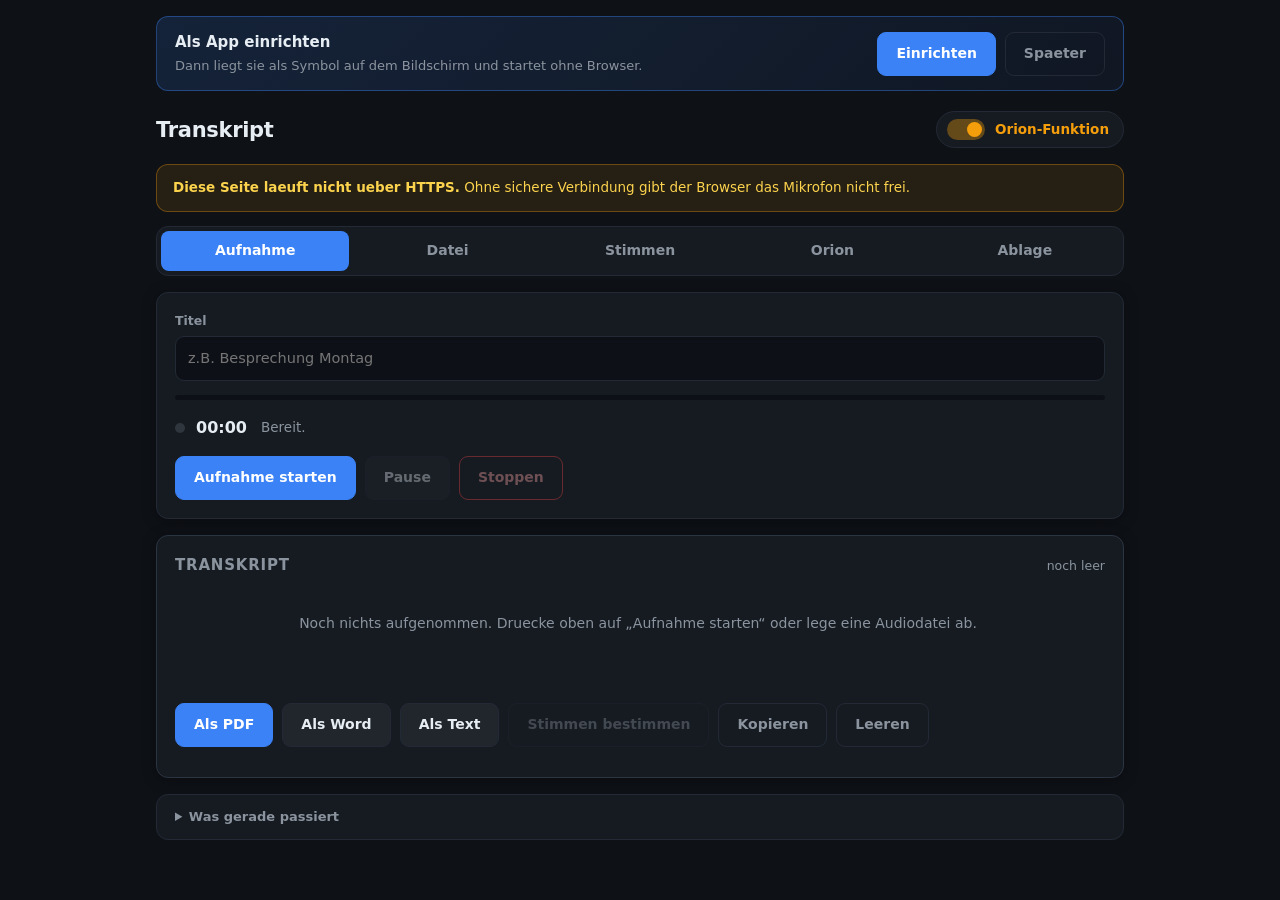
<file: docs/index.html>
<!DOCTYPE html>
<html lang="de">
<head>
<meta charset="utf-8">
<meta name="viewport" content="width=device-width, initial-scale=1, viewport-fit=cover">
<meta name="theme-color" content="#0e1116">
<title>Transkript</title>
<link rel="stylesheet" href="stil.css?v=5">

<link rel="manifest" href="manifest.json">
<link rel="icon" type="image/png" sizes="192x192" href="symbol-192.png">
<link rel="apple-touch-icon" href="symbol-192.png">
<meta name="apple-mobile-web-app-capable" content="yes">
<meta name="apple-mobile-web-app-status-bar-style" content="black-translucent">
<meta name="apple-mobile-web-app-title" content="Transkript">
<meta name="mobile-web-app-capable" content="yes">
</head>
<body>

<div id="anbieten" class="anbieten" hidden>
  <div class="anbietenText">
    <strong>Als App einrichten</strong>
    <span>Dann liegt sie als Symbol auf dem Bildschirm und startet ohne Browser.</span>
  </div>
  <div class="knopfReihe">
    <button id="knopfInstallieren" class="knopf haupt">Einrichten</button>
    <button id="knopfSpaeter" class="knopf still">Spaeter</button>
  </div>
</div>

<header class="kopf">
  <h1>Transkript</h1>
  <label class="schalter" title="Fachbegriffe rund um Wettboersen und Quotenrechnung">
    <input type="checkbox" id="orionSchalter" checked>
    <span class="schieber"></span>
    <span class="schalterText">Orion-Funktion</span>
  </label>
</header>

<div id="warnung" class="warnung" hidden></div>

<nav class="reiter">
  <button class="reiterKnopf aktiv" data-ziel="tafelAufnahme">Aufnahme</button>
  <button class="reiterKnopf" data-ziel="tafelDatei">Datei</button>
  <button class="reiterKnopf" data-ziel="tafelStimmen">Stimmen</button>
  <button class="reiterKnopf" data-ziel="tafelOrion">Orion</button>
  <button class="reiterKnopf" data-ziel="tafelAblage">Ablage</button>
</nav>

<main>

  <!-- ============ AUFNAHME ============ -->
  <section id="tafelAufnahme" class="tafel aktiv">
    <div class="karte">
      <label class="feld">
        <span>Titel</span>
        <input type="text" id="titel" placeholder="z.B. Besprechung Montag">
      </label>

      <div class="pegelBalken"><div class="pegelFuellung" id="pegel"></div></div>

      <div class="standZeile">
        <span class="punkt" id="punkt"></span>
        <span id="uhr">00:00</span>
        <span class="standText" id="standText">Bereit.</span>
      </div>

      <div class="knopfReihe">
        <button id="knopfStart" class="knopf haupt">Aufnahme starten</button>
        <button id="knopfPause" class="knopf" disabled>Pause</button>
        <button id="knopfStopp" class="knopf gefahr" disabled>Stoppen</button>
      </div>
    </div>
  </section>

  <!-- ============ DATEI ============ -->
  <section id="tafelDatei" class="tafel">
    <div class="karte">
      <div class="ablegeFeld" id="ablegeFeld">
        <p><strong>Audiodatei hierher ziehen</strong></p>
        <p class="klein">oder tippen zum Auswaehlen.
           MP3, WAV, M4A, MP4, OGG, OPUS, FLAC und mehr.</p>
        <input type="file" id="dateiWahl" accept="audio/*,video/*" hidden>
      </div>
      <p class="hinweis klein">
        Die Datei wird hier im Browser verarbeitet, sie geht nirgendwohin.
        Lange Dateien brauchen entsprechend lange und viel Arbeitsspeicher.
      </p>
    </div>
  </section>

  <!-- ============ STIMMEN ============ -->
  <section id="tafelStimmen" class="tafel">
    <div class="karte">
      <h2>Genauigkeit der Spracherkennung</h2>
      <label class="feld">
        <select id="modellGroesse">
          <option value="klein">klein, schnell, ungenauer (~40 MB)</option>
          <option value="mittel">mittel, empfohlen (~45 MB)</option>
          <option value="gross">gross, am genauesten, langsam (~130 MB)</option>
        </select>
      </label>
      <p class="hinweis klein" id="modellStand">
        Wird beim ersten Mal geholt und danach im Browser behalten.
      </p>
    </div>

    <div class="karte">
      <h2>Empfindlichkeit</h2>
      <p class="hinweis">
        Wie viel mitgeschrieben wird. Hoch heisst: auch leise Stimmen und
        kurze Zwischenrufe kommen mit. Dafuer landet auch mal ein Rascheln
        im Text.
      </p>
      <div class="schieberZeile">
        <input type="range" id="empfindlichkeit" min="1" max="5" step="1" value="4">
        <span class="schieberWert" id="empfindlichkeitText">4</span>
      </div>
      <div class="schieberBeschriftung">
        <span>nur laute Stimmen</span><span>auch Gemurmel</span>
      </div>
    </div>

    <div class="karte">
      <h2>Stimmen trennen</h2>
      <label class="feld ankreuz">
        <input type="checkbox" id="stimmenAn" checked>
        <span>Erkennen, wer gerade spricht</span>
      </label>
      <p class="hinweis klein">
        Nach dem Stoppen wird die Tonspur noch einmal durchgegangen und
        jede Stimme bekommt ihren eigenen Fingerabdruck. Beim ersten Mal
        werden dafuer rund 100 MB geholt.
      </p>

      <label class="feld">
        <span>Anzahl Personen</span>
        <select id="anzahlPersonen">
          <option value="0">selbst herausfinden</option>
          <option value="2">genau 2</option>
          <option value="3">genau 3</option>
          <option value="4">genau 4</option>
          <option value="5">genau 5</option>
          <option value="6">genau 6</option>
          <option value="8">genau 8</option>
          <option value="10">genau 10</option>
        </select>
      </label>

      <label class="feld">
        <span>Wie schnell zwei Stimmen als verschiedene Personen gelten</span>
        <div class="schieberZeile">
          <input type="range" id="aehnlichkeit" min="0.70" max="0.95" step="0.01" value="0.83">
          <span class="schieberWert" id="aehnlichkeitText">0.83</span>
        </div>
        <div class="schieberBeschriftung">
          <span>eher weniger Personen</span><span>eher mehr</span>
        </div>
      </label>
    </div>

    <div class="karte">
      <h2>Geraeusche erkennen</h2>
      <label class="feld ankreuz">
        <input type="checkbox" id="toeneAn">
        <span>Musik, Hund, Applaus und aehnliches eintragen</span>
      </label>
      <p class="hinweis klein">
        Nur in den Sprechpausen. Dieser Teil ist der langsamste und holt
        beim ersten Mal rund 90 MB, deshalb ist er ab Werk aus.
      </p>

      <label class="feld ankreuz">
        <input type="checkbox" id="musikWeglassen">
        <span>Musik nicht eintragen</span>
      </label>

      <label class="feld">
        <span>Ab welcher Sicherheit ein Geraeusch eingetragen wird</span>
        <div class="schieberZeile">
          <input type="range" id="tonSchwelle" min="0.15" max="0.7" step="0.05" value="0.3">
          <span class="schieberWert" id="tonSchwelleText">0.30</span>
        </div>
      </label>
    </div>
  </section>

  <!-- ============ ORION ============ -->
  <section id="tafelOrion" class="tafel">
    <div class="karte">
      <p class="hinweis">
        Die Orion-Funktion zieht Fachbegriffe gerade, die verhoert wurden.
        Aus &bdquo;Polimarket&ldquo; wird &bdquo;Polymarket&ldquo;. Ist sie
        aus, bleibt der Text genau so, wie er erkannt wurde.
      </p>
      <p class="zahlenZeile">
        <span id="zahlBegriffe">0</span> Begriffe &nbsp;&middot;&nbsp;
        <span id="zahlKorrekturen">0</span> Korrekturregeln
      </p>

      <label class="feld">
        <span>Fachbegriffe (eine Zeile = ein Begriff)</span>
        <textarea id="feldBegriffe" rows="9" spellcheck="false"></textarea>
      </label>
      <label class="feld">
        <span>Korrekturen (falsch gehoert = richtig)</span>
        <textarea id="feldKorrekturen" rows="7" spellcheck="false"></textarea>
      </label>

      <div class="knopfReihe">
        <button id="knopfBegriffeSpeichern" class="knopf haupt">Speichern</button>
        <button id="knopfBegriffeZurueck" class="knopf still">Auf Standard zuruecksetzen</button>
      </div>
    </div>

    <div class="karte">
      <h2>Sprache</h2>
      <label class="feld">
        <select id="sprache">
          <option value="de">Deutsch</option>
          <option value="en">Englisch</option>
          <option value="auto">selbst erkennen</option>
        </select>
      </label>
      <label class="feld ankreuz">
        <input type="checkbox" id="zeitstempel">
        <span>Zeitstempel in der heruntergeladenen Datei</span>
      </label>
    </div>
  </section>

  <!-- ============ ABLAGE ============ -->
  <section id="tafelAblage" class="tafel">
    <div class="karte">
      <h2>Gespeicherte Transkripte</h2>
      <div class="knopfReihe">
        <button id="knopfAblageSpeichern" class="knopf haupt">Aktuelles speichern</button>
        <button id="knopfNeu" class="knopf">Neues Transkript</button>
        <button id="knopfTon" class="knopf still">Tonaufnahme laden</button>
      </div>
      <p class="hinweis klein" id="platzStand"></p>
      <div id="ablageListe"></div>
    </div>

    <div class="karte">
      <h2>App und Offline</h2>
      <p class="hinweis" id="appStand">wird geprueft ...</p>

      <div class="knopfReihe">
        <button id="knopfInstallieren2" class="knopf haupt" hidden>Als App einrichten</button>
        <button id="knopfVorladen" class="knopf">Alles fuer offline laden</button>
        <button id="knopfAufraeumen" class="knopf still">Gespeicherte Modelle loeschen</button>
      </div>

      <p class="hinweis klein" id="vorladenStand"></p>
      <p class="hinweis klein">
        Nach dem Vorladen laeuft alles ohne Internet. Die Modelle bleiben im
        Geraet, bis du sie hier wieder loeschst.
      </p>
    </div>
  </section>

  <!-- ============ TRANSKRIPT ============ -->
  <section class="karte transkriptKarte">
    <div class="transkriptKopf">
      <h2>Transkript</h2>
      <span class="zahlenZeile" id="transkriptZahlen">noch leer</span>
    </div>

    <div id="personenLeiste" class="personenLeiste"></div>

    <div id="transkript" class="transkript">
      <p class="leer">Noch nichts aufgenommen.
         Druecke oben auf &bdquo;Aufnahme starten&ldquo; oder lege eine
         Audiodatei ab.</p>
    </div>

    <p class="vorlaeufig" id="vorlaeufig"></p>

    <div class="knopfReihe">
      <button class="knopf haupt" data-format="pdf">Als PDF</button>
      <button class="knopf" data-format="doc">Als Word</button>
      <button class="knopf" data-format="txt">Als Text</button>
      <button class="knopf still" id="knopfSprecher">Stimmen bestimmen</button>
      <button class="knopf still" id="knopfKopieren">Kopieren</button>
      <button class="knopf still" id="knopfLeeren">Leeren</button>
    </div>
    <p class="hinweis klein" id="filterHinweis"></p>
  </section>

  <details class="protokollKasten">
    <summary>Was gerade passiert</summary>
    <pre id="protokoll"></pre>
  </details>

</main>

<div id="meldung" class="meldung"></div>

<script src="begriffe.js?v=5"></script>
<script src="orion.js?v=5"></script>
<script src="pdf.js?v=5"></script>
<script type="module" src="logik.js?v=5"></script>
</body>
</html>
</file>
<file: docs/stil.css>
/* ==================================================================
   Transkript - reine DESIGN-SCHICHT.

   Diese Datei darf komplett geloescht werden. Dann sieht die App nackt
   aus, funktioniert aber zu hundert Prozent weiter. Hier steht kein
   einziger Rechenweg und keine Ablaufsteuerung, nur Aussehen.
   ================================================================== */

:root {
  --grund:        #0e1116;
  --karte:        #161b22;
  --karte-rand:   #232a35;
  --schrift:      #e6edf3;
  --schrift-leise:#8b949e;
  --akzent:       #3b82f6;
  --akzent-hell:  #60a5fa;
  --orion:        #f59e0b;
  --gut:          #22c55e;
  --gefahr:       #ef4444;
  --rundung:      12px;
  --schatten:     0 2px 14px rgba(0,0,0,.35);
}

* { box-sizing: border-box; }

body {
  margin: 0 auto;
  padding: 0 16px 40px;
  background: var(--grund);
  color: var(--schrift);
  font-family: "Segoe UI", system-ui, -apple-system, sans-serif;
  font-size: 15px;
  line-height: 1.55;
  max-width: 1000px;
  -webkit-text-size-adjust: 100%;
}

h1 { font-size: 21px; margin: 0; letter-spacing: -.3px; }
h2 { font-size: 15px; margin: 0 0 12px; color: var(--schrift-leise);
     text-transform: uppercase; letter-spacing: .8px; font-weight: 600; }

code {
  font-family: "Consolas", ui-monospace, monospace; font-size: 12.5px;
  background: #0d1117; padding: 2px 6px; border-radius: 5px;
  border: 1px solid var(--karte-rand);
}

/* ------------------------------ Kopf ------------------------------ */

.kopf {
  display: flex; align-items: center; justify-content: space-between;
  gap: 16px; padding: 20px 0 16px; flex-wrap: wrap;
}

.schalter {
  display: inline-flex; align-items: center; gap: 10px;
  cursor: pointer; user-select: none;
  background: var(--karte); border: 1px solid var(--karte-rand);
  padding: 7px 14px 7px 10px; border-radius: 999px;
  transition: border-color .18s;
}
.schalter:hover { border-color: var(--orion); }
.schalter input { display: none; }

.schieber {
  width: 38px; height: 21px; border-radius: 999px;
  background: #30363d; position: relative; flex: none;
  transition: background .2s;
}
.schieber::after {
  content: ""; position: absolute; top: 3px; left: 3px;
  width: 15px; height: 15px; border-radius: 50%;
  background: #8b949e; transition: transform .2s, background .2s;
}
.schalter input:checked + .schieber { background: rgba(245,158,11,.35); }
.schalter input:checked + .schieber::after {
  transform: translateX(17px); background: var(--orion);
}
.schalterText { font-size: 13.5px; font-weight: 600; color: var(--schrift-leise); }
.schalter input:checked ~ .schalterText { color: var(--orion); }

/* ------------------------------ Reiter ------------------------------ */

.reiter {
  display: flex; gap: 4px; margin-bottom: 16px;
  background: var(--karte); padding: 4px;
  border: 1px solid var(--karte-rand); border-radius: var(--rundung);
  overflow-x: auto;
}
.reiterKnopf {
  flex: 1; min-width: 76px; padding: 9px 10px;
  background: transparent; border: 0; border-radius: 8px;
  color: var(--schrift-leise); font: inherit; font-weight: 600;
  font-size: 14px; cursor: pointer; transition: background .15s, color .15s;
}
.reiterKnopf:hover { color: var(--schrift); }
.reiterKnopf.aktiv { background: var(--akzent); color: #fff; }

.tafel { display: none; }
.tafel.aktiv { display: block; }

/* ------------------------------ Karten ------------------------------ */

.karte {
  background: var(--karte); border: 1px solid var(--karte-rand);
  border-radius: var(--rundung); padding: 18px; margin-bottom: 16px;
  box-shadow: var(--schatten);
}

.feld { display: block; margin-bottom: 14px; }
.feld > span {
  display: block; font-size: 12.5px; font-weight: 600;
  color: var(--schrift-leise); margin-bottom: 6px;
}
.feld.ankreuz { display: flex; align-items: center; gap: 9px; cursor: pointer; }
.feld.ankreuz > span { margin: 0; font-weight: 500; color: var(--schrift);
                       font-size: 14.5px; }

input[type=text], select, textarea {
  width: 100%; padding: 10px 12px;
  background: #0d1117; color: var(--schrift);
  border: 1px solid var(--karte-rand); border-radius: 9px;
  font: inherit; font-size: 14.5px; transition: border-color .15s;
}
textarea { font-family: "Consolas", ui-monospace, monospace; font-size: 13px;
           line-height: 1.6; resize: vertical; }
input:focus, select:focus, textarea:focus { outline: none; border-color: var(--akzent); }
input[type=checkbox] { width: 17px; height: 17px; accent-color: var(--akzent);
                       flex: none; }
select:disabled, input:disabled { opacity: .5; }

.hinweis { font-size: 13.5px; color: var(--schrift-leise); margin: 0 0 12px; }
.hinweis.klein { font-size: 12.5px; }
.klein { font-size: 13px; color: var(--schrift-leise); }
.zahlenZeile { font-size: 12.5px; color: var(--schrift-leise); }

.warnung {
  background: rgba(245,158,11,.1); border: 1px solid rgba(245,158,11,.35);
  border-radius: 9px; padding: 12px 14px; margin: 0;
  font-size: 13.5px; color: #fcd34d; line-height: 1.7;
}

/* ------------------------------ Schieberegler ------------------------------ */

.schieberZeile { display: flex; align-items: center; gap: 14px; }
.schieberZeile input[type=range] {
  flex: 1; accent-color: var(--akzent); height: 22px; cursor: pointer;
}
.schieberWert {
  min-width: 42px; text-align: right; font-variant-numeric: tabular-nums;
  font-weight: 700; font-size: 15px; color: var(--akzent-hell);
}
.schieberBeschriftung {
  display: flex; justify-content: space-between;
  font-size: 11.5px; color: #55606d; margin-top: 2px;
}

/* ------------------------------ Knoepfe ------------------------------ */

.knopfReihe { display: flex; gap: 9px; flex-wrap: wrap; margin-top: 4px; }

.knopf {
  padding: 10px 18px; border-radius: 9px; cursor: pointer;
  background: #21262d; color: var(--schrift);
  border: 1px solid var(--karte-rand);
  font: inherit; font-size: 14px; font-weight: 600;
  transition: background .15s, transform .08s, opacity .15s;
}
.knopf:hover:not(:disabled) { background: #2d333b; }
.knopf:active:not(:disabled) { transform: translateY(1px); }
.knopf:disabled { opacity: .38; cursor: not-allowed; }

.knopf.haupt { background: var(--akzent); border-color: var(--akzent); color: #fff; }
.knopf.haupt:hover:not(:disabled) { background: var(--akzent-hell); }
.knopf.gefahr { background: transparent; border-color: var(--gefahr); color: #fca5a5; }
.knopf.gefahr:hover:not(:disabled) { background: rgba(239,68,68,.14); }
.knopf.still { background: transparent; color: var(--schrift-leise); }
.knopf.still:hover:not(:disabled) { color: var(--schrift); }

/* ------------------------------ Pegel ------------------------------ */

.pegelBalken {
  height: 5px; background: #0d1117; border-radius: 999px;
  overflow: hidden; margin: 4px 0 16px;
}
.pegelFuellung {
  height: 100%; width: 0;
  background: linear-gradient(90deg, var(--gut), var(--orion));
  border-radius: 999px; transition: width .18s ease-out;
}
body.nimmtAuf .pegelBalken { box-shadow: 0 0 0 1px rgba(34,197,94,.28); }

/* ------------------------------ Ablegefeld ------------------------------ */

.ablegeFeld {
  border: 2px dashed var(--karte-rand); border-radius: var(--rundung);
  padding: 34px 20px; text-align: center; cursor: pointer;
  transition: border-color .18s, background .18s;
}
.ablegeFeld:hover, .ablegeFeld.darueber {
  border-color: var(--akzent); background: rgba(59,130,246,.07);
}
.ablegeFeld p { margin: 0 0 6px; }

.auftrag {
  margin-top: 12px; padding: 12px 14px; border-radius: 10px;
  background: #0d1117; border-left: 3px solid var(--schrift-leise);
}
.auftrag.laeuft { border-left-color: var(--akzent); }
.auftrag.fertig { border-left-color: var(--gut); }
.auftrag.fehler { border-left-color: var(--gefahr); }
.auftragKopf { display: flex; justify-content: space-between; align-items: center;
               gap: 10px; }
.auftragText { font-size: 13px; color: var(--schrift-leise); margin-top: 3px; }

.balken { height: 3px; background: #21262d; border-radius: 999px;
          margin-top: 8px; overflow: hidden; }
.balken > div { height: 100%; background: var(--akzent);
                transition: width .35s ease-out; }

.wegKnopf {
  background: none; border: 0; color: var(--schrift-leise); flex: none;
  font-size: 20px; line-height: 1; cursor: pointer; padding: 0 6px;
}
.wegKnopf:hover { color: var(--gefahr); }

/* ------------------------------ Personen ------------------------------ */

.personenLeiste { display: flex; gap: 8px; flex-wrap: wrap; margin-bottom: 14px; }
.personenLeiste:empty { display: none; }

.personChip {
  display: inline-flex; align-items: stretch;
  background: #0d1117; border: 1px solid var(--karte-rand);
  border-radius: 999px; overflow: hidden; transition: opacity .15s;
}
.personChip.aus { opacity: .4; }

.chipWahl {
  display: inline-flex; align-items: center; gap: 8px;
  background: none; border: 0; cursor: pointer; padding: 6px 4px 6px 11px;
  color: var(--schrift); font: inherit; font-size: 13px;
}
.chipPunkt {
  width: 9px; height: 9px; border-radius: 50%; flex: none;
  background: var(--farbe);
}
.personChip.aus .chipPunkt { background: #55606d; }
.chipName { font-weight: 600; }
.chipZahl { color: var(--schrift-leise); font-size: 11.5px;
            font-variant-numeric: tabular-nums; }

.chipStift {
  background: none; border: 0; cursor: pointer; padding: 0 11px 0 6px;
  color: var(--schrift-leise); font-size: 13px;
}
.chipStift:hover { color: var(--akzent-hell); }

/* ------------------------------ Transkript ------------------------------ */

.transkriptKarte { border-color: #2b3441; }

.transkriptKopf {
  display: flex; align-items: baseline; justify-content: space-between;
  gap: 12px; margin-bottom: 12px; flex-wrap: wrap;
}
.transkriptKopf h2 { margin: 0; }

.transkript {
  max-height: 48vh; overflow-y: auto; padding: 2px 4px 2px 0;
  margin-bottom: 14px; scroll-behavior: smooth;
}
.transkript::-webkit-scrollbar { width: 9px; }
.transkript::-webkit-scrollbar-thumb { background: #2d333b; border-radius: 999px; }

.absatz {
  border-left: 3px solid var(--farbe, #6b7280);
  background: transparent; border-radius: 0 9px 9px 0;
  padding: 8px 12px; margin-bottom: 8px; cursor: pointer;
  transition: background .14s;
}
.absatz:hover { background: rgba(255,255,255,.035); }
.absatz:focus-visible { outline: 2px solid var(--akzent); outline-offset: 2px; }
.absatz.spielt { background: rgba(59,130,246,.13); }
.absatz p { margin: 0; }

.zeileKopf {
  display: flex; align-items: center; gap: 10px; margin-bottom: 3px;
  font-size: 11.5px; font-variant-numeric: tabular-nums;
}
.zeileName { font-weight: 700; font-size: 12px; }
.zeileZeit { color: #55606d; }
.zeileDauer { color: #55606d; }
.zeileSpiel {
  margin-left: auto; color: #3d4652; font-size: 10px;
  opacity: 0; transition: opacity .14s, color .14s;
}
.absatz:hover .zeileSpiel { opacity: 1; }
.absatz.spielt .zeileSpiel { opacity: 1; color: var(--akzent-hell); }

.absatz.geraeusch { border-left-style: dotted; }
.absatz.geraeusch p {
  font-style: italic; color: var(--schrift-leise); font-size: 14px;
}

.leer { color: var(--schrift-leise); font-size: 14px; text-align: center;
        padding: 22px 10px; margin: 0; }

#spieler { display: none; }

/* ------------------------------ Ablage ------------------------------ */

.ablageZeile {
  display: flex; justify-content: space-between; align-items: center; gap: 10px;
  padding: 0 8px 0 0; margin-top: 8px; border-radius: 9px;
  background: #0d1117; border: 1px solid transparent;
  color: var(--schrift); text-decoration: none; transition: border-color .15s;
}
.ablageZeile:hover { border-color: var(--akzent); }
.ablageZeile.schlicht { padding: 11px 13px; }

.ablageOeffnen {
  flex: 1; display: flex; flex-direction: column; gap: 2px; text-align: left;
  background: none; border: 0; cursor: pointer; padding: 11px 13px;
  color: inherit; font: inherit;
}
.ablageName { font-size: 13.5px; font-weight: 600; word-break: break-word; }
.ablageInfo { font-size: 12px; color: var(--schrift-leise); }

/* ------------------------------ Protokoll ------------------------------ */

.protokollKasten {
  background: var(--karte); border: 1px solid var(--karte-rand);
  border-radius: var(--rundung); padding: 12px 18px;
}
.protokollKasten summary {
  cursor: pointer; font-size: 13px; font-weight: 600;
  color: var(--schrift-leise); user-select: none;
}
.protokollKasten pre {
  font-family: "Consolas", ui-monospace, monospace; font-size: 11.5px;
  color: var(--schrift-leise); white-space: pre-wrap; word-break: break-word;
  margin: 12px 0 0; max-height: 190px; overflow-y: auto;
}

/* ------------------------------ Meldung ------------------------------ */

.meldung {
  position: fixed; left: 50%; bottom: 22px;
  transform: translate(-50%, 130%);
  background: #21262d; color: var(--schrift);
  border: 1px solid var(--karte-rand); border-left: 3px solid var(--akzent);
  padding: 12px 20px; border-radius: 10px; box-shadow: var(--schatten);
  font-size: 14px; max-width: min(560px, calc(100vw - 32px));
  opacity: 0; transition: transform .28s, opacity .28s; z-index: 50;
}
.meldung.sichtbar { transform: translate(-50%, 0); opacity: 1; }
.meldung.fehler { border-left-color: var(--gefahr); }

body.orionAus .schalterText { color: var(--schrift-leise); }

/* ------------------------------ Handy ------------------------------ */

@media (max-width: 620px) {
  body { padding: 0 12px 32px; font-size: 15.5px; }
  .kopf { padding: 16px 0 12px; }
  .karte { padding: 15px; }
  .knopfReihe .knopf { flex: 1 1 auto; text-align: center; }
  .transkript { max-height: 42vh; }
  .ablegeFeld { padding: 26px 14px; }
  .zeileSpiel { opacity: 1; }
}

@media (prefers-reduced-motion: reduce) {
  * { transition: none !important; animation: none !important;
      scroll-behavior: auto !important; }
}

/* ============ nur in der Browser-Fassung ============ */

.warnung {
  background: rgba(245,158,11,.1); border: 1px solid rgba(245,158,11,.35);
  border-radius: var(--rundung); padding: 12px 16px; margin-bottom: 14px;
  font-size: 13.5px; color: #fcd34d; line-height: 1.6;
}

.standZeile {
  display: flex; align-items: center; gap: 11px;
  margin: 4px 0 16px; font-size: 13.5px;
}
.punkt {
  width: 10px; height: 10px; border-radius: 50%; flex: none;
  background: #30363d; transition: background .2s;
}
body.nimmtAuf .punkt {
  background: var(--gefahr); animation: pulsen 1.5s ease-in-out infinite;
}
@keyframes pulsen {
  0%, 100% { opacity: 1;   box-shadow: 0 0 0 0 rgba(239,68,68,.5); }
  50%      { opacity: .55; box-shadow: 0 0 0 7px rgba(239,68,68,0); }
}
#uhr {
  font-variant-numeric: tabular-nums; font-weight: 600; font-size: 16px;
  min-width: 54px;
}
.standText { color: var(--schrift-leise); }

.vorlaeufig {
  min-height: 18px; margin: 0 0 12px; font-size: 14px;
  color: #6b7684; font-style: italic;
}

.liste { margin: 0 0 12px; padding-left: 20px; font-size: 13.5px;
         color: var(--schrift-leise); }
.liste li { margin-bottom: 7px; }
.liste strong { color: var(--schrift); font-weight: 600; }

/* ------------------------------ App einrichten ------------------------------ */

.anbieten {
  display: flex; align-items: center; justify-content: space-between;
  gap: 14px; flex-wrap: wrap;
  background: linear-gradient(135deg, rgba(59,130,246,.16), rgba(59,130,246,.06));
  border: 1px solid rgba(59,130,246,.4);
  border-radius: var(--rundung); padding: 14px 18px; margin: 16px 0 0;
}
.anbietenText { display: flex; flex-direction: column; gap: 2px; }
.anbietenText strong { font-size: 15px; }
.anbietenText span { font-size: 13px; color: var(--schrift-leise); }
.anbieten .knopfReihe { margin-top: 0; }

@media (max-width: 620px) {
  .anbieten { padding: 13px 15px; }
  .anbieten .knopfReihe { width: 100%; }
}
</file>
